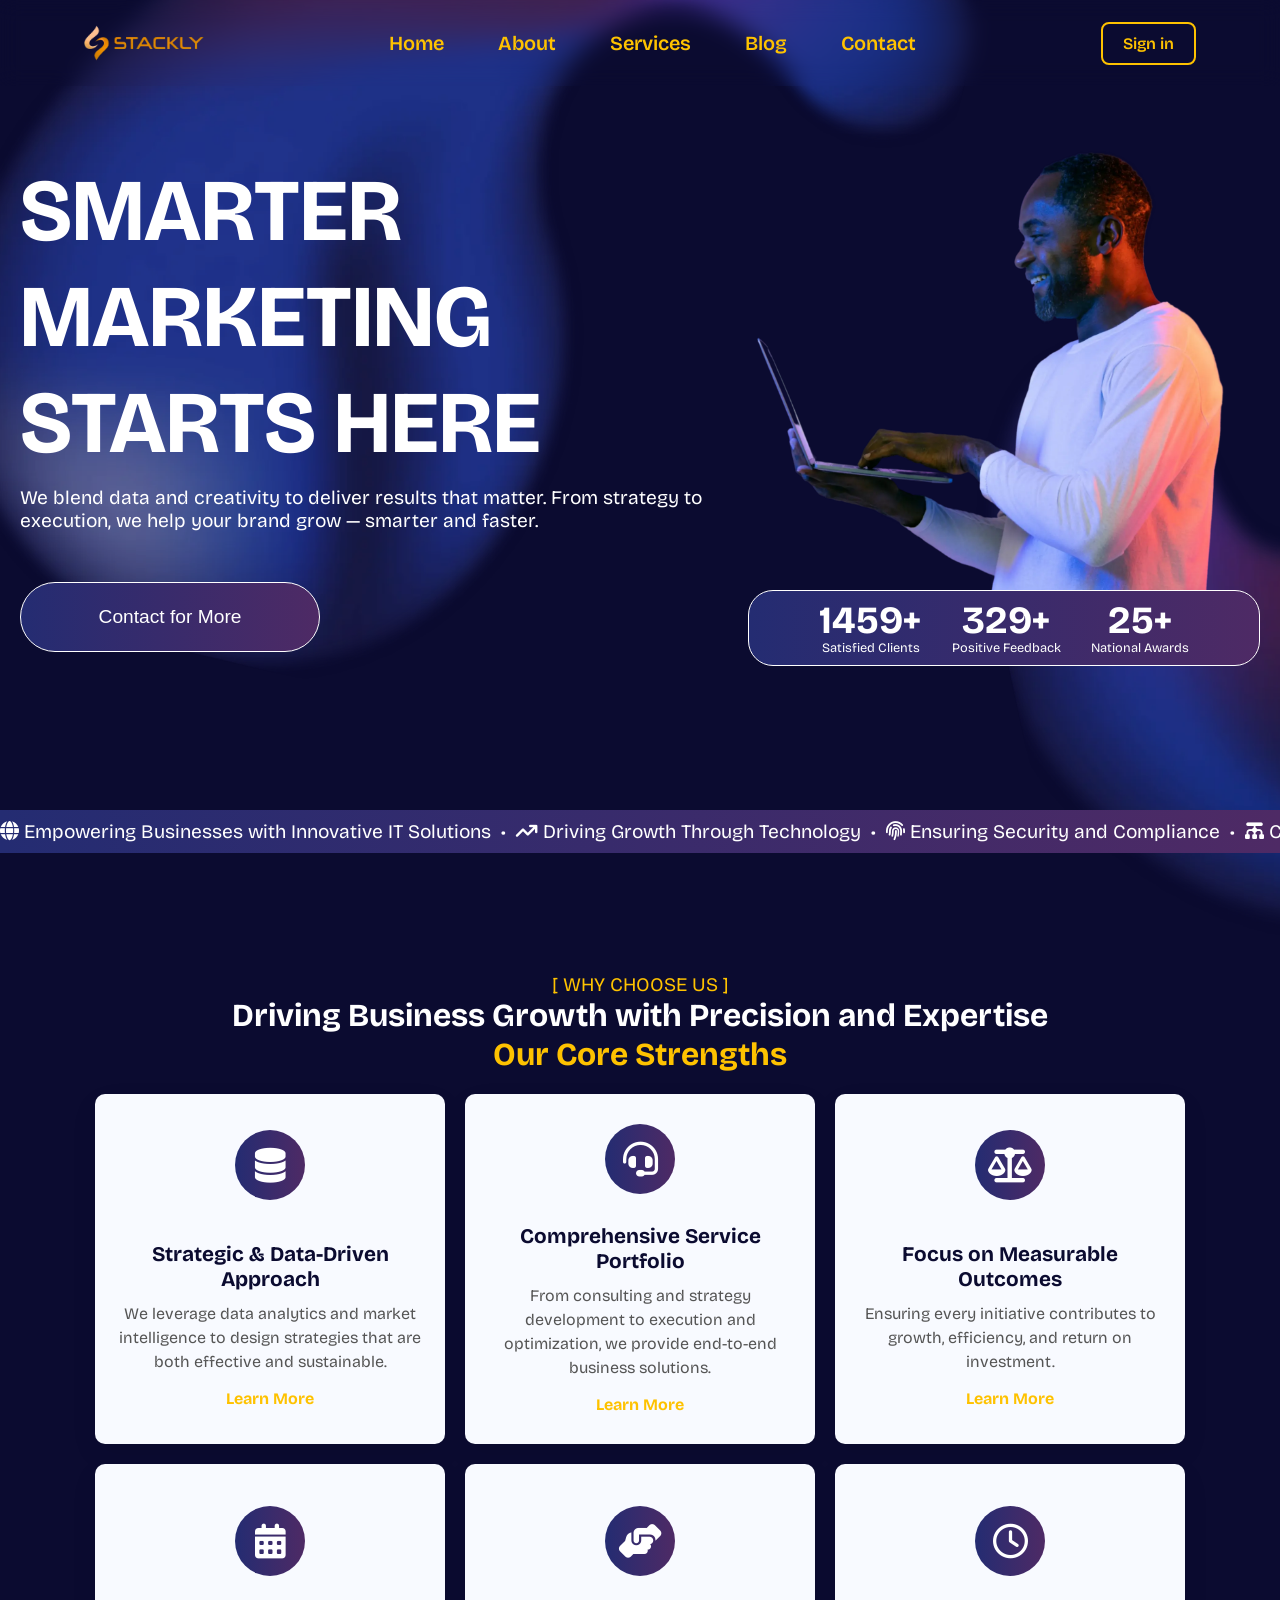
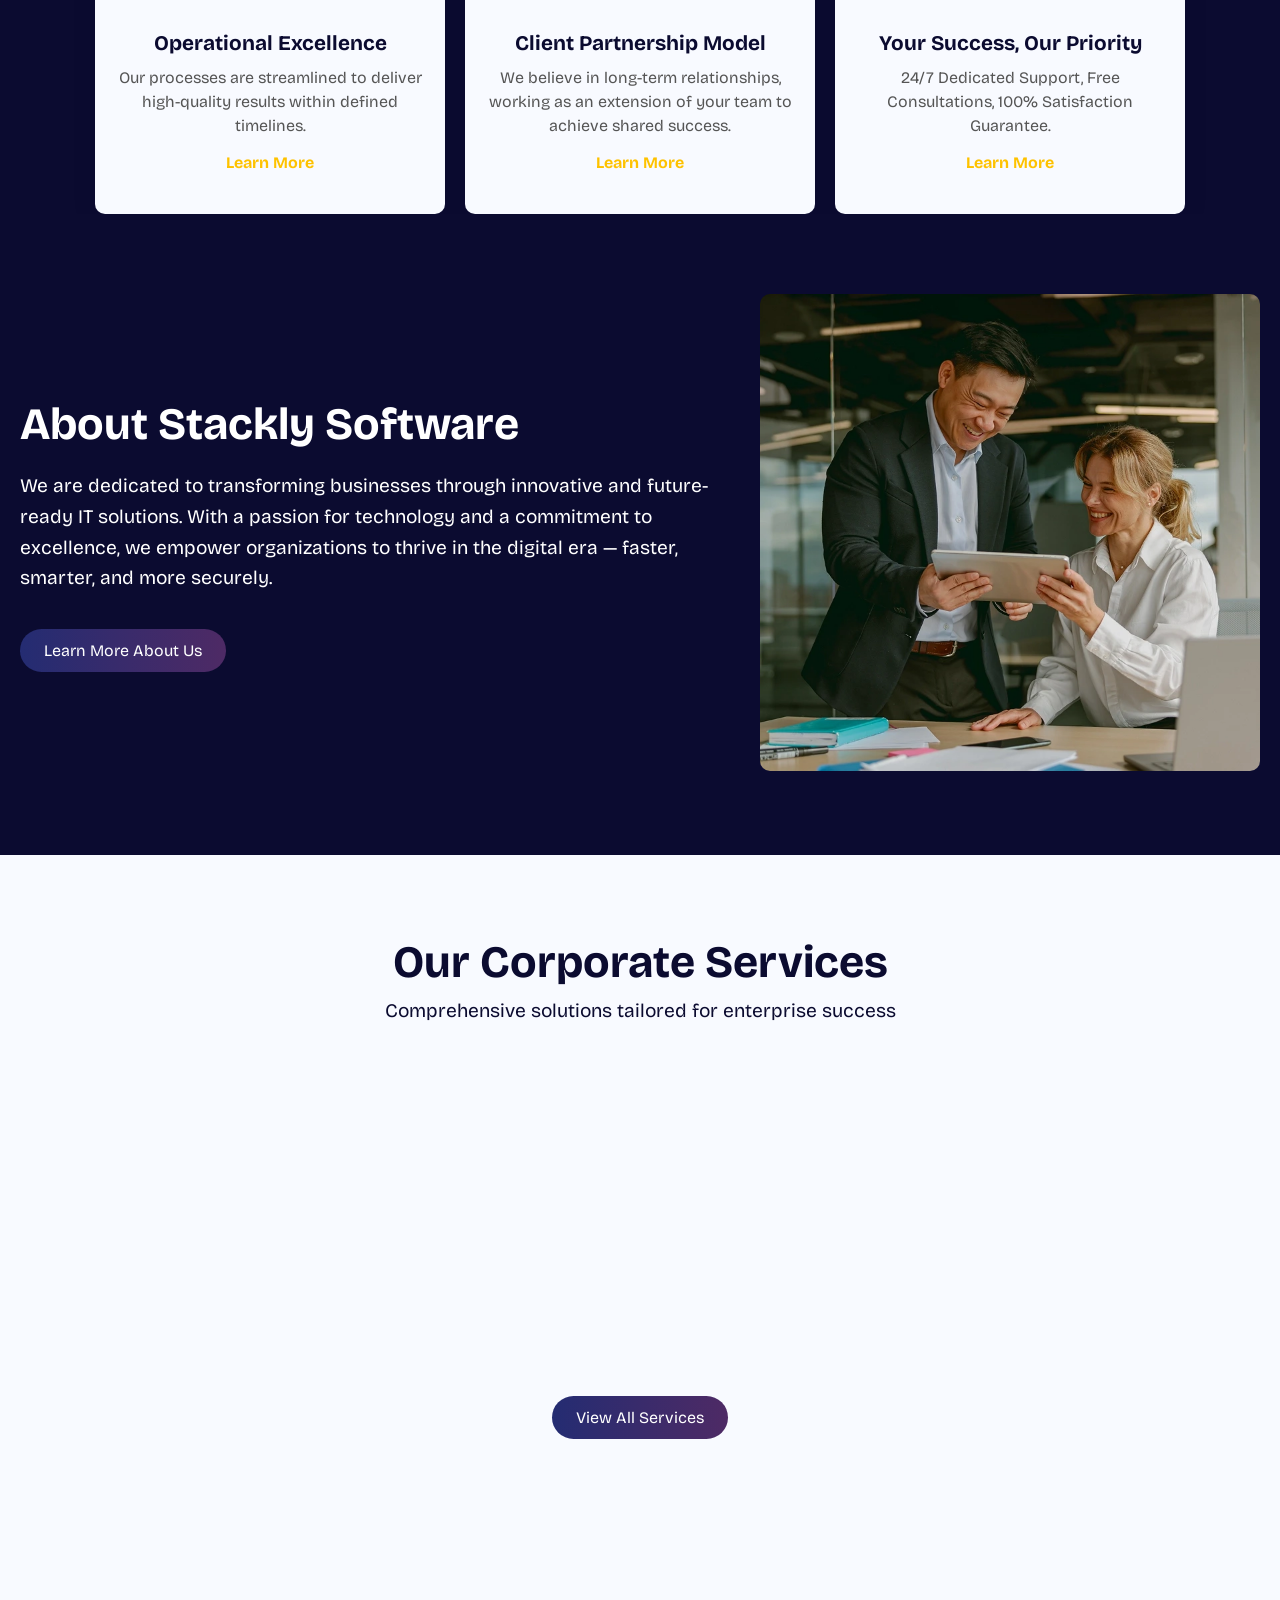
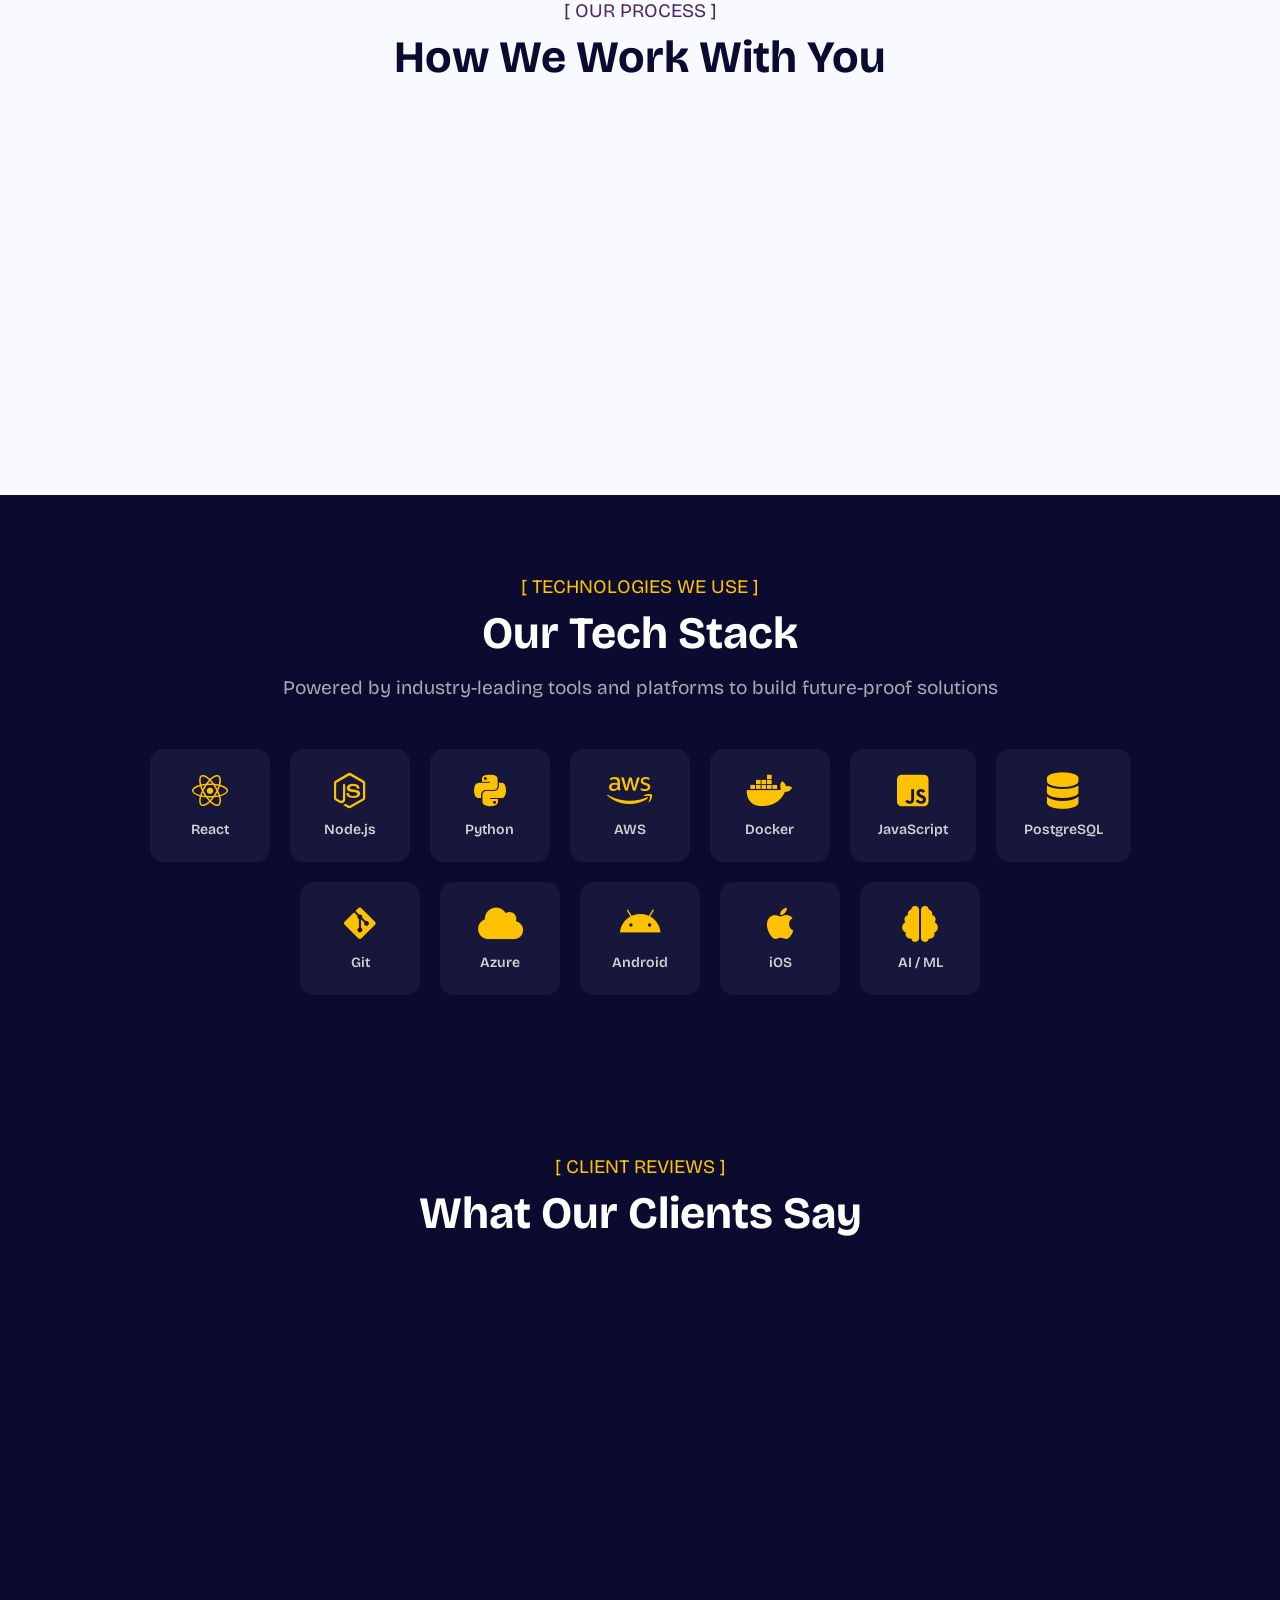
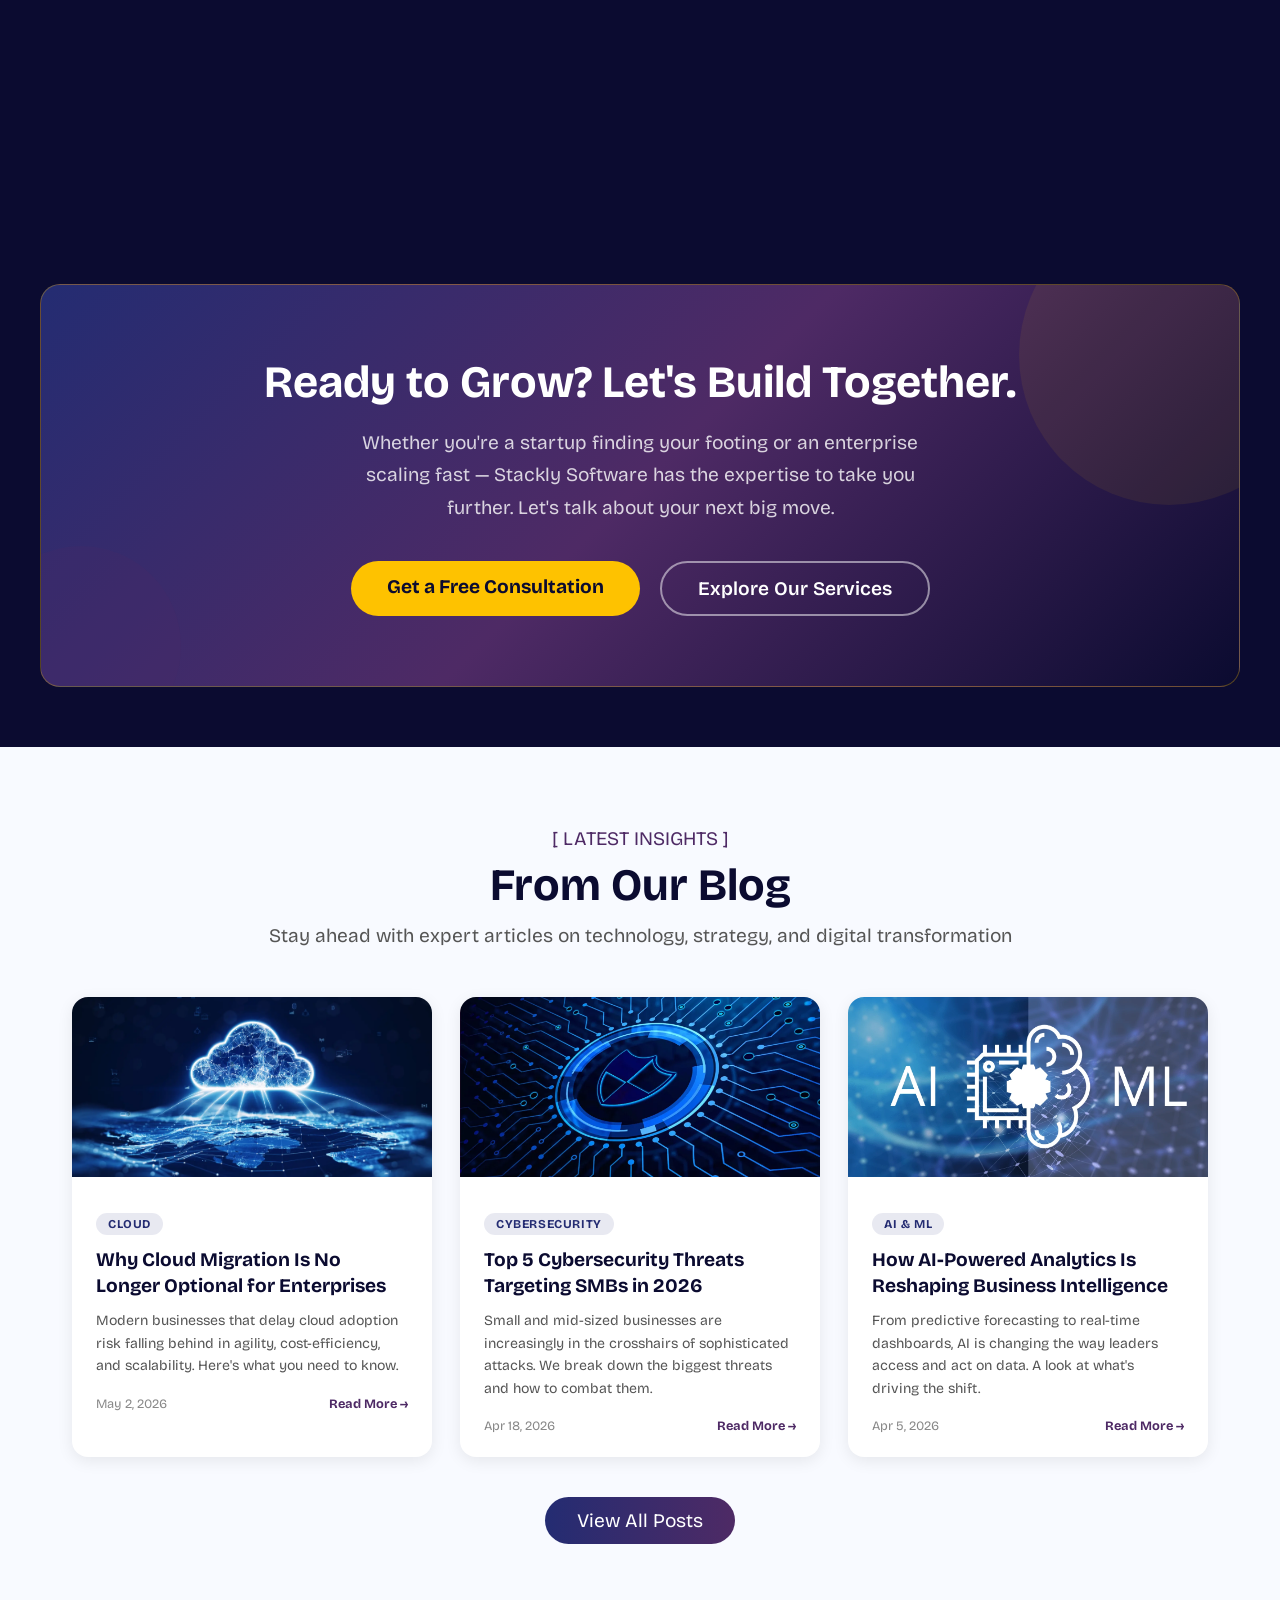
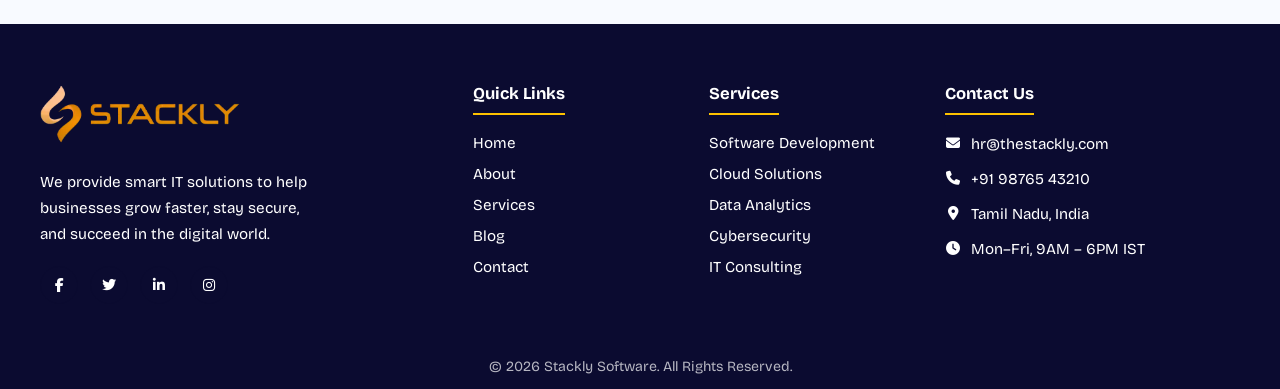
<file: index.html>
<!DOCTYPE html>
<html lang="en">
<head>
    <meta charset="UTF-8">
    <meta name="viewport" content="width=device-width, initial-scale=1.0">
    <link rel="preconnect" href="https://fonts.googleapis.com">
    <link rel="preconnect" href="https://fonts.gstatic.com" crossorigin>
    <link href="https://fonts.googleapis.com/css2?family=Bricolage+Grotesque:opsz,wght@12..96,200..800&display=swap" rel="stylesheet">
    <link rel="stylesheet" href="https://cdnjs.cloudflare.com/ajax/libs/font-awesome/6.5.1/css/all.min.css">
    <link rel="stylesheet" href="Home.css">
    <title>Stackly Software</title>

</head>
<body>
    <div id="nav-overlay"></div>

    <!-- Header -->
    <header>
        <div class="logo">
            <a href="./index.html">
                <img src="./Assets/Black White Modern Monogram CR Logo Design (1) (1).webp" alt="Logo">
            </a>
        </div>

        <div class="navigation" id="navigation">
            <button id="menu-close-btn" class="fas fa-times" aria-label="Close menu"></button>
            <nav>
                <a href="./index.html">Home</a>
                <a href="./404.html">About</a>
                <a href="./404.html">Services</a>
                <a href="./404.html">Blog</a>
                <a href="./404.html">Contact</a>
            </nav>
            <div class="mobile-sign-in">
                <a href="./404.html"><button>Sign In</button></a>
            </div>
        </div>

        <div class="right-side" style="display:flex; align-items:center; gap:12px;">
            <div class="sign-in">
                <a href="./404.html"><button>Sign in</button></a>
            </div>
            <button id="menu-open-btn">
                <svg class="w-6 h-6 text-gray-800 dark:text-white" aria-hidden="true" xmlns="http://www.w3.org/2000/svg" width="24" height="24" fill="none" viewBox="0 0 24 24">
                    <path stroke="currentColor" stroke-linecap="round" stroke-width="2" d="M5 7h14M5 12h14M5 17h14"/>
                </svg>
            </button>
        </div>
        <script src="./nav.js" defer></script>
    </header>

    <!-- Main Hero -->
    <main>
        <div class="hero-container">
            <div class="hero-left animate-slide-left">
                <div class="hero-text">
                    <h1>SMARTER MARKETING STARTS HERE</h1>
                    <p>We blend data and creativity to deliver results that matter. From strategy to execution, we help your brand grow — smarter and faster.</p>
                </div>
                <div class="hero-btn-container">
                    <a href="./404.html" class="hero-contact-btn"><button>Contact for More</button></a>
                </div>
            </div>
            <div class="hero-right animate-slide-right">
                <div class="hero-image">
                    <img src="./Assets/person image-100kb.webp" alt="Person image">
                </div>
                <div class="hero-buttom">
                    <div class="hero-achieve">
                        <h3>1459+</h3>
                        <p>Satisfied Clients</p>
                    </div>
                    <div class="hero-achieve">
                        <h3>329+</h3>
                        <p>Positive Feedback</p>
                    </div>
                    <div class="hero-achieve">
                        <h3>25+</h3>
                        <p>National Awards</p>
                    </div>
                </div>
            </div>
        </div>
    </main>

    <!-- Running text -->
    <div class="running-text-container">
        <div class="running-text">
            <p>
                <span class="fas fa-globe"></span> Empowering Businesses with Innovative IT Solutions &nbsp;•&nbsp;
                <span class="fa-solid fa-arrow-trend-up"></span> Driving Growth Through Technology &nbsp;•&nbsp;
                <i class="fa-solid fa-fingerprint"></i> Ensuring Security and Compliance &nbsp;•&nbsp;
                <i class="fa-solid fa-chart-diagram"></i> Connecting Enterprises Globally
            </p>
        </div>
    </div>

    <!-- Why Choose Us -->
    <section class="choose-us reveal animate-fade-in">
        <div class="title">
            <p>[ WHY CHOOSE US ]</p>
            <h3>Driving Business Growth with Precision and Expertise</h3>
            <h3 class="card-title">Our Core Strengths</h3>
        </div>
        <div class="cards-container">
            <div class="card reveal">
                <div class="logo"><span class="fa-solid fa-database"></span></div>
                <div class="card-text">
                    <h3>Strategic & Data-Driven Approach</h3>
                    <p>We leverage data analytics and market intelligence to design strategies that are both effective and sustainable.</p>
                    <a href="./404.html">Learn More</a>
                </div>
            </div>
            <div class="card reveal">
                <div class="logo"><span class="fa-solid fa-headset"></span></div>
                <div class="card-text">
                    <h3>Comprehensive Service Portfolio</h3>
                    <p>From consulting and strategy development to execution and optimization, we provide end-to-end business solutions.</p>
                    <a href="./404.html">Learn More</a>
                </div>
            </div>
            <div class="card reveal">
                <div class="logo"><i class="fa-solid fa-scale-balanced"></i></div>
                <div class="card-text">
                    <h3>Focus on Measurable Outcomes</h3>
                    <p>Ensuring every initiative contributes to growth, efficiency, and return on investment.</p>
                    <a href="./404.html">Learn More</a>
                </div>
            </div>
            <div class="card reveal">
                <div class="logo"><i class="fa-solid fa-calendar-days"></i></div>
                <div class="card-text">
                    <h3>Operational Excellence</h3>
                    <p>Our processes are streamlined to deliver high-quality results within defined timelines.</p>
                    <a href="./404.html">Learn More</a>
                </div>
            </div>
            <div class="card reveal">
                <div class="logo"><i class="fa-solid fa-handshake-angle"></i></div>
                <div class="card-text">
                    <h3>Client Partnership Model</h3>
                    <p>We believe in long-term relationships, working as an extension of your team to achieve shared success.</p>
                    <a href="./404.html">Learn More</a>
                </div>
            </div>
            <div class="card reveal">
                <div class="logo"><i class="fa-regular fa-clock"></i></div>
                <div class="card-text">
                    <h3> Your Success, Our Priority</h3>
                    <p> 24/7 Dedicated Support, Free Consultations, 100% Satisfaction Guarantee.</p>
                    <a href="./404.html">Learn More</a>
                </div>
            </div>
        </div>
    </section>

    <!-- About Us -->
    <section class="about-us reveal animate-fade-in">
        <div class="about-container">
            <div class="about-text animate-slide-left">
                <h2>About Stackly Software</h2>
                <p>We are dedicated to transforming businesses through innovative and future-ready IT solutions. With a passion for technology and a commitment to excellence, we empower organizations to thrive in the digital era — faster, smarter, and more securely.</p>
                <a href="./404.html" class="about-btn">Learn More About Us</a>
            </div>
            <div class="about-image animate-slide-right">
                <img src="./Assets/h8-about-100kb.webp" alt="About Us Image">
            </div>
        </div>
    </section>

    <!-- Services Preview -->
    <section class="services-preview reveal animate-fade-in">
        <div class="services-container">
            <h2>Our Corporate Services</h2>
            <p>Comprehensive solutions tailored for enterprise success</p>
            <div class="services-grid">
                <div class="service-item">
                    <i class="fas fa-code"></i>
                    <h3>Custom Software Development</h3>
                    <p>Build scalable, secure applications that meet your business needs.</p>
                </div>
                <div class="service-item">
                    <i class="fas fa-cloud"></i>
                    <h3>Cloud Solutions</h3>
                    <p>Migrate and optimize your infrastructure for the cloud era.</p>
                </div>
                <div class="service-item">
                    <i class="fas fa-chart-line"></i>
                    <h3>Data Analytics</h3>
                    <p>Transform data into actionable insights for better decision-making.</p>
                </div>
                <div class="service-item">
                    <i class="fas fa-shield-alt"></i>
                    <h3>Cybersecurity</h3>
                    <p>Protect your business with advanced security measures.</p>
                </div>
            </div>
            <a href="./404.html" class="services-btn">View All Services</a>
        </div>
    </section>


    <section class="how-it-works animate-fade-in reveal">
        <p class="section-label">[ OUR PROCESS ]</p>
        <h2>How We Work With You</h2>
        <div class="process-steps">
            <div class="process-step">
                <div class="step-number">01</div>
                <h3>Discovery & Consultation</h3>
                <p>We begin by understanding your goals, challenges, and business landscape through in-depth consultation sessions.</p>
            </div>
            <div class="process-step">
                <div class="step-number">02</div>
                <h3>Strategy & Planning</h3>
                <p>Our experts craft a tailored roadmap — defining milestones, resources, and technologies aligned to your objectives.</p>
            </div>
            <div class="process-step">
                <div class="step-number">03</div>
                <h3>Development & Execution</h3>
                <p>Our engineering team builds your solution with agile sprints, continuous testing, and transparent progress updates.</p>
            </div>
            <div class="process-step">
                <div class="step-number">04</div>
                <h3>Launch & Ongoing Support</h3>
                <p>We deploy, monitor, and continuously optimize your solution — staying with you long after launch day.</p>
            </div>
        </div>
    </section>


    <section class="tech-stack animate-fade-in reveal">
        <p class="section-label">[ TECHNOLOGIES WE USE ]</p>
        <h2>Our Tech Stack</h2>
        <p>Powered by industry-leading tools and platforms to build future-proof solutions</p>
        <div class="tech-grid">
            <div class="tech-item">
                <i class="fab fa-react"></i>
                <span>React</span>
            </div>
            <div class="tech-item">
                <i class="fab fa-node-js"></i>
                <span>Node.js</span>
            </div>
            <div class="tech-item">
                <i class="fab fa-python"></i>
                <span>Python</span>
            </div>
            <div class="tech-item">
                <i class="fab fa-aws"></i>
                <span>AWS</span>
            </div>
            <div class="tech-item">
                <i class="fab fa-docker"></i>
                <span>Docker</span>
            </div>
            <div class="tech-item">
                <i class="fab fa-js-square"></i>
                <span>JavaScript</span>
            </div>
            <div class="tech-item">
                <i class="fas fa-database"></i>
                <span>PostgreSQL</span>
            </div>
            <div class="tech-item">
                <i class="fab fa-git-alt"></i>
                <span>Git</span>
            </div>
            <div class="tech-item">
                <i class="fas fa-cloud"></i>
                <span>Azure</span>
            </div>
            <div class="tech-item">
                <i class="fab fa-android"></i>
                <span>Android</span>
            </div>
            <div class="tech-item">
                <i class="fab fa-apple"></i>
                <span>iOS</span>
            </div>
            <div class="tech-item">
                <i class="fas fa-brain"></i>
                <span>AI / ML</span>
            </div>
        </div>
    </section>


    <section class="testimonials animate-fade-in reveal">
        <p class="section-label">[ CLIENT REVIEWS ]</p>
        <h2>What Our Clients Say</h2>
        <div class="testimonials-grid">
            <div class="testimonial-card reveal">
                <div class="quote-icon">"</div>
                <div class="stars">★★★★★</div>
                <p>Stackly Software completely transformed our digital infrastructure. Their team delivered ahead of schedule and the results exceeded our expectations by a wide margin.</p>
                <div class="testimonial-author">
                    <div class="author-avatar">R</div>
                    <div class="author-info">
                        <h4>Rajesh Krishnamurthy</h4>
                        <span>CTO, FinBridge Technologies</span>
                    </div>
                </div>
            </div>
            <div class="testimonial-card reveal">
                <div class="quote-icon">"</div>
                <div class="stars">★★★★★</div>
                <p>From cloud migration to cybersecurity hardening, they handled every aspect with professionalism. Our downtime dropped by 80% within the first quarter post-launch.</p>
                <div class="testimonial-author">
                    <div class="author-avatar">P</div>
                    <div class="author-info">
                        <h4>Priya Nair</h4>
                        <span>COO, MediTrack Solutions</span>
                    </div>
                </div>
            </div>
            <div class="testimonial-card reveal">
                <div class="quote-icon">"</div>
                <div class="stars">★★★★★</div>
                <p>The data analytics dashboard they built gives us real-time visibility we never had before. We now make decisions backed by data, not guesswork. Absolute game-changer.</p>
                <div class="testimonial-author">
                    <div class="author-avatar">A</div>
                    <div class="author-info">
                        <h4>Arjun Venkatesh</h4>
                        <span>Director, RetailMax India</span>
                    </div>
                </div>
            </div>
        </div>
    </section>


    <div class="cta-banner animate-fade-in reveal">
        <h2>Ready to Grow? Let's Build Together.</h2>
        <p>Whether you're a startup finding your footing or an enterprise scaling fast — Stackly Software has the expertise to take you further. Let's talk about your next big move.</p>
        <div class="cta-banner-btns">
            <a href="./404.html" class="cta-btn-primary">Get a Free Consultation</a>
            <a href="./404.html" class="cta-btn-secondary">Explore Our Services</a>
        </div>
    </div>

  
    <section class="blog-preview animate-fade-in reveal">
        <p class="section-label">[ LATEST INSIGHTS ]</p>
        <h2>From Our Blog</h2>
        <p>Stay ahead with expert articles on technology, strategy, and digital transformation</p>
        <div class="blog-grid">
            <div class="blog-card reveal">
                <div class="blog-card-thumb cloud">
                    <img src="./Assets/pL5rBKGq88cnoqgdJgCXGS-100kb.webp" alt="">
                </div>
                <div class="blog-card-body">
                    <span class="blog-tag">Cloud</span>
                    <h3>Why Cloud Migration Is No Longer Optional for Enterprises</h3>
                    <p>Modern businesses that delay cloud adoption risk falling behind in agility, cost-efficiency, and scalability. Here's what you need to know.</p>
                    <div class="blog-meta">
                        <span>May 2, 2026</span>
                        <a href="./404.html">Read More →</a>
                    </div>
                </div>
            </div>
            <div class="blog-card reveal">
                <div class="blog-card-thumb ">
                    <img src="./Assets/cybersecurity-100kb.webp" alt="">
                </div>
                <div class="blog-card-body">
                    <span class="blog-tag">Cybersecurity</span>
                    <h3>Top 5 Cybersecurity Threats Targeting SMBs in 2026</h3>
                    <p>Small and mid-sized businesses are increasingly in the crosshairs of sophisticated attacks. We break down the biggest threats and how to combat them.</p>
                    <div class="blog-meta">
                        <span>Apr 18, 2026</span>
                        <a href="./404.html">Read More →</a>
                    </div>
                </div>
            </div>
            <div class="blog-card reveal">
                <div class="blog-card-thumb">
                    <img src="./Assets/Artificial-Intelligence-versus-Machine-Learning-100kb.webp" alt="">
                </div>
                <div class="blog-card-body">
                    <span class="blog-tag">AI & ML</span>
                    <h3>How AI-Powered Analytics Is Reshaping Business Intelligence</h3>
                    <p>From predictive forecasting to real-time dashboards, AI is changing the way leaders access and act on data. A look at what's driving the shift.</p>
                    <div class="blog-meta">
                        <span>Apr 5, 2026</span>
                        <a href="./404.html">Read More →</a>
                    </div>
                </div>
            </div>
        </div>
        <a href="./404.html" class="blog-preview-btn">View All Posts</a>
    </section>

    <!-- Footer -->
    <!-- Footer -->
<footer class="footer">
    <div class="footer-container">

        <!-- Brand column -->
        <div class="footer-brand">
            <a href="./index.html">
                <img src="./Assets/Black White Modern Monogram CR Logo Design (1) (1).webp" alt="Stackly Software Logo">
            </a>
            <p>We provide smart IT solutions to help businesses grow faster, stay secure, and succeed in the digital world.</p>
            <div class="socials">
                <a href="./404.html" target="_blank" aria-label="Facebook"><i class="fab fa-facebook-f"></i></a>
                <a href="./404.html" target="_blank" aria-label="Twitter"><i class="fab fa-twitter"></i></a>
                <a href="./404.html" target="_blank" aria-label="LinkedIn"><i class="fab fa-linkedin-in"></i></a>
                <a href="./404.html" target="_blank" aria-label="Instagram"><i class="fab fa-instagram"></i></a>
            </div>
        </div>

        <!-- Quick Links -->
        <div class="footer-col">
            <h4>Quick Links</h4>
            <ul>
                <li><a href="./index.html">Home</a></li>
                <li><a href="./404.html">About</a></li>
                <li><a href="./404.html">Services</a></li>
                <li><a href="./404.html">Blog</a></li>
                <li><a href="./404.html">Contact</a></li>
            </ul>
        </div>

        <!-- Services -->
        <div class="footer-col">
            <h4>Services</h4>
            <ul>
                <li><a href="./404.html">Software Development</a></li>
                <li><a href="./404.html">Cloud Solutions</a></li>
                <li><a href="./404.html">Data Analytics</a></li>
                <li><a href="./404.html">Cybersecurity</a></li>
                <li><a href="./404.html">IT Consulting</a></li>
            </ul>
        </div>

        <!-- Contact -->
        <div class="footer-col">
            <h4>Contact Us</h4>
            <ul class="footer-contact-list">
                <li>
                    <i class="fas fa-envelope"></i>
                    <a href="./404.html">hr@thestackly.com</a>
                </li>
                <li>
                    <i class="fas fa-phone"></i>
                    <a href="./404.html">+91 98765 43210</a>
                </li>
                <li>
                    <i class="fas fa-map-marker-alt"></i>
                    <span>Tamil Nadu, India</span>
                </li>
                <li>
                    <i class="fas fa-clock"></i>
                    <span>Mon–Fri, 9AM – 6PM IST</span>
                </li>
            </ul>
        </div>

    </div>
</footer>
<div class="footer-bottom">
    <p>&copy; 2026 Stackly Software. All Rights Reserved.</p>
</div>
<script src="./Animations.js"></script>
</body>
</html>
</file>
<file: Home.css>
* {
    margin: 0;
    padding: 0;
    box-sizing: border-box; 
  }
html, body {
    overflow-x: hidden;  
}
html{
    scroll-behavior: smooth;
}

    :root {
        --background-color: #0b0b30;
        --secondary-background-color:#f8faff;
        --button-colors: linear-gradient(90deg, #242c72, #4e2a65);
        --primary-opposite-color: #fec200;
        --primary-font: white;

        --font-size-h1: clamp(2rem, 5vw, 5.5rem);
        --font-size-h2: clamp(1.5rem, 3.5vw, 4.5rem);
        --font-size-h3: clamp(1.2rem, 2.5vw, 2rem);
        --font-size-p:  clamp(0.9rem, 1.5vw, 1.5rem);

        --hover-shadow-white: 0px 0px 16px 5px rgba(255, 255, 255, 0.8);
        --hover-shadow-secondary: 0px 0px 16px 5px rgb(36, 44, 114, 0.8);
    }

    /* Animations */
    @keyframes fadeInUp {
        from {
            opacity: 0;
            transform: translateY(30px);
        }
        to {
            opacity: 1;
            transform: translateY(0);
        }
    }

    @keyframes slideInLeft {
        from {
            opacity: 0;
            transform: translateX(-50px);
        }
        to {
            opacity: 1;
            transform: translateX(0);
        }
    }

    @keyframes slideInRight {
        from {
            opacity: 0;
            transform: translateX(50px);
        }
        to {
            opacity: 1;
            transform: translateX(0);
        }
    }

    .animate-fade-in {
        animation: fadeInUp 1s ease-out both;
        animation-fill-mode: both;
    }

    .animate-slide-left {
        animation: slideInLeft 1s ease-out both;
        animation-fill-mode: both;
    }

    .animate-slide-right {
        animation: slideInRight 1s ease-out both;
        animation-fill-mode: both;
    }

    .running-text-container {
        background: var(--button-colors);
        color: white;
        padding: 10px 0;
        overflow: hidden;
        position: relative;
        width: 100%;
        overflow: hidden;

    }

    .running-text p {
        font-size: var(--font-size-p);
        white-space: nowrap;
        animation: scroll 20s linear infinite;
    }

    @keyframes scroll {
        0% {
            transform: translateX(100%);
        }
        100% {
            transform: translateX(-100%);
        }
    }

   /* ============================================================
   Add these styles to the bottom of your Home.css
   ============================================================ */


/* ── SCROLL REVEAL ── */
.reveal {
    opacity: 0;
    transform: translateY(36px);
    transition: opacity 0.7s ease, transform 0.7s ease;
}
.reveal.visible {
    opacity: 1;
    transform: translateY(0);
}


/* ── PAGE LOADER ── */
#page-loader {
    position: fixed;
    inset: 0;
    background: var(--background-color);
    display: flex;
    flex-direction: column;
    align-items: center;
    justify-content: center;
    gap: 20px;
    z-index: 99999;
    transition: opacity 0.5s ease, visibility 0.5s ease;
}
#page-loader.hidden {
    opacity: 0;
    visibility: hidden;
    pointer-events: none;
}
.loader-logo {
    font-size: 3.5rem;
    font-weight: 800;
    color: var(--primary-opposite-color);
    letter-spacing: -2px;
    animation: fadeInUp 0.5s ease both;
}
.loader-bar {
    width: 200px;
    height: 3px;
    background: rgba(255, 255, 255, 0.1);
    border-radius: 10px;
    overflow: hidden;
}
.loader-fill {
    height: 100%;
    width: 0%;
    background: var(--primary-opposite-color);
    border-radius: 10px;
    animation: loadBar 1.5s ease forwards;
}
@keyframes loadBar {
    to { width: 100%; }
}


/* ── HEADER SHRINK ON SCROLL ── */
header.scrolled {
    background: rgba(11, 11, 48, 0.95);
    padding: 6px 10px;
    box-shadow: 0 2px 20px rgba(0, 0, 0, 0.4);
    transition: padding 0.3s ease, background 0.3s ease, box-shadow 0.3s ease;
}


/* ── PULSE BUTTON ── */
@keyframes pulse {
    0%   { box-shadow: 0 0 0 0   rgba(254, 194, 0, 0.45); }
    70%  { box-shadow: 0 0 0 14px rgba(254, 194, 0, 0);    }
    100% { box-shadow: 0 0 0 0   rgba(254, 194, 0, 0);    }
}
.hero-btn-container button:hover,
.about-btn:hover,
.services-btn:hover,
.cta-btn-primary:hover {
    animation: pulse 1.1s infinite;
}


/* ── ICON BOUNCE ON SERVICE CARD HOVER ── */
@keyframes iconBounce {
    0%, 100% { transform: translateY(0); }
    45%       { transform: translateY(-8px); }
}
.service-item:hover i {
    animation: iconBounce 0.55s ease;
}


/* ── ACTIVE NAV LINK ── */
.navigation nav a.active-nav {
    background: var(--primary-opposite-color);
    color: var(--background-color) !important;
    border-radius: 8px;
}
    body {
        font-family: "Bricolage Grotesque", sans-serif;
        background: var(--background-color);
        color: white;
        background-image: url('./Assets/left\ image-100kb.webp'), url('./Assets/right\ image-100kb.webp');
        background-repeat: no-repeat, no-repeat;
        background-size: 1100px 1100px, 1100px 1100px;
        background-position: -100px -300px, 900px -100px;
    }

    header {
        display: flex;
        align-items: center;
        justify-content: space-around;
        position: fixed;
        width: 100%;
        backdrop-filter: blur(10px);
        padding: 10px;
        z-index: 50;
    }

    .logo a {
        display: flex;
        align-items: center;
        text-decoration: none;
    }

    .logo img {
        height: 50px;
        width: 120px;
        object-fit: cover;
    }

    .navigation nav {
        display: flex;
        justify-content: space-evenly;
        align-items: center;
        gap: 16px;
        flex: 1;
    }

    .navigation nav a {
        text-decoration: none;
        color: var(--primary-opposite-color);
        font-size: 20px;
        padding: 10px 18px;
        border-radius: 14px;
        border: 1px solid transparent;
        transition: background 0.3s, color 0.3s, transform 0.25s, box-shadow 0.3s, border-color 0.3s;
        font-weight: 600;
    }

    .navigation nav a:hover,
    .navigation nav a.active-nav {
        background:var(--background-color);
        color: white;
        border-color: rgba(254, 194, 0, 0.35);
        box-shadow: 0 20px 40px rgba(0, 0, 0, 0.16);
        transform: translateY(-2px);
    }

    .navigation {
        border-radius: 24px;
        padding: 10px 18px;
    }

    #menu-close-btn {
        display: none;
    }

    .sign-in button {
        padding: 10px 20px;
        border: 2px solid var(--primary-opposite-color);
        border-radius: 8px;
        background: transparent;
        font-family: inherit;
        font-size: 16px;
        cursor: pointer;
        color:var(--primary-opposite-color);
        transition: background 0.5s, color 0.3s;
        font-weight: 600;
    }

    .sign-in button:hover {
        background: var(--primary-opposite-color);
        color: var(--background-color);
    }

    #menu-open-btn {
        padding: 8px;
        cursor: pointer;
        font-size: 20px;
        color: white;
        line-height: 1;
        background: none;
        display: none;
        border: none;
    }


    #nav-overlay {
        position: fixed;
        top: 0;
        left: 0;
        width: 100%;
        height: 100%;
        display: none;
        z-index: 9999;
        opacity: 0;
        transition: opacity 0.3s ease;
    }

 

    .mobile-sign-in {
        display: none;
    }

    main {
        display: grid;
        justify-content: center;
        align-items: center;
        min-height: 90vh;
    }

    .hero-container {
        display: flex;
        justify-content: center;
        align-items: center;
        gap: 20px;
        padding: 0 20px;
    }

    .hero-left {
        display: flex;
        flex-direction: column;
        justify-content: center;
        align-items: flex-start;
        max-width: 800px;
    }

    .hero-text h1 {
        font-size:clamp(2rem,30vw,5.5rem); 
        margin-bottom: 10px;
    }

    .hero-text p {
        font-size: var(--font-size-p);
        margin-top: 10px;
    }

    .hero-btn-container button {
        width:clamp(150px,40vw,300px); 
        height: 70px;
        text-align: center;
        background: var(--button-colors);
        color: white;
        border-radius: 50px;
        border: 1px solid white;
        margin-top: 50px;
        font-size: var(--font-size-p);
        cursor: pointer;
        transition: 0.6s ease-in-out;
    }

    .hero-btn-container button:hover {
        box-shadow: 0px 0px 16px 5px rgba(255, 255, 255, 0.4);
        transform: translateY(-5px);
    }

    .hero-right {
        max-width: 800px;
    }

    .hero-image img {
        width: clamp(200px, 40vw, 550px);
        height: auto;
        display: block;
    }

    .hero-buttom {
    background:var(--button-colors);
        display: flex;
        justify-content: space-evenly;
        align-items: center;
        padding: 10px 40px;
        border: 1px solid white;
        border-radius: 25px;
        position: relative;
        top: -30px;
        transition:0.7s ease-in-out;
    }

    .hero-buttom:hover {
        box-shadow: var(--hover-shadow-secondary);
    }
    .hero-buttom .hero-achieve {
        display: flex;
        flex-direction: column;
        align-items: center;
        justify-content: center;
        line-height: 1;       
        gap: 2px;
    }

    .hero-buttom .hero-achieve h3 {
        font-size: clamp(1rem, 3vw, 2.5rem); 
        margin: 0;           
        white-space: nowrap;
    }

    .hero-buttom .hero-achieve p {
        font-size: clamp(0.65rem, 1vw, 0.9rem);
        margin: 0;           
        white-space: nowrap;
    }





    /* Tablet landscape */
    @media (max-width: 1024px) {
        .hero-container {
            flex-direction: column;
            text-align: center;
            margin-top: 110px;
            gap: 10px;
            width: 100%;
        }

        .hero-left {
            align-items: center;
        }

        .hero-image img {
            width: clamp(200px, 60vw, 450px);
        }
    }

    /* Tablet portrait */
    @media (max-width: 768px) {
        .sign-in {
            display: none;
        }

        .mobile-sign-in {
            display: none;
            text-align: center;
            padding: 16px 24px;
            border-top: 1px solid rgba(254, 194, 0, 0.1);
        }

        .navigation.open .mobile-sign-in {
            display: block;
        }

        .mobile-sign-in a {
            display: inline-block;
            text-decoration: none;
        }

        .mobile-sign-in button {
            padding: 12px 16px;
            border: 2px solid var(--primary-opposite-color);
            border-radius: 8px;
            background: transparent;
            font-family: inherit;
            font-size: 16px;
            cursor: pointer;
            color: var(--primary-opposite-color);
            transition: background 0.3s, color 0.3s;
            font-weight: 600;
        }

        .mobile-sign-in button:hover {
            background: var(--primary-opposite-color);
            color: var(--background-color);
        }

        .hero-btn-container button {
            height: 55px;
        }

        .hero-buttom {
            flex-wrap: wrap;
            height: auto;
            padding: 16px;
        }

        /* Nav drawer */
        #menu-open-btn {
            display: block;
        }

        .navigation {
            position: fixed;
            top: 0;
            right: -100%;
            width: 100%;
            height: 100vh;
            background: linear-gradient(135deg, var(--background-color) 0%, #1a1a45 100%);
            flex-direction: column;
            align-items: stretch;
            padding: 0;
            gap: 10px;
            z-index: 10000;
            color: white;
            transition: right 0.3s cubic-bezier(0.4, 0, 0.2, 1);
            overflow-y: auto;
        }

        .navigation.open {
            right: 0;
        }

        #menu-close-btn {
            display: flex;
            align-self: flex-end;
            background: transparent;
            border: none;
            font-size: 24px;
            color: var(--primary-opposite-color);
            cursor: pointer;
            padding: 16px 20px;
            margin: 0;
            transition: color 0.3s;
        }

        #menu-close-btn:hover {
            color: white;
        }

        .navigation nav {
            flex-direction: column;
            gap: 0;
            width: 100%;
            flex: 1;
            padding: 0;
        }

        .navigation nav a {
            font-size: 18px;
            padding: 16px 24px;
            display: block;
            color: rgba(255, 255, 255, 0.85);
            border-bottom: 1px solid rgba(254, 194, 0, 0.1);
            transition: background 0.3s, color 0.3s, padding-left 0.3s;
            font-weight: 500;
        }

        .navigation nav a:hover {
            background: rgba(254, 194, 0, 0.12);
            color: var(--primary-opposite-color);
            padding-left: 32px;
        }
       
    }

    /* Large phones */
    @media (max-width: 600px) {
        body {
            background-image: none; 
        }
        .hero-container{
            width: 100%;
            justify-content: center;
        }
        .hero-image{
            width: 100%;
            justify-content: center;
        }

        .hero-image img {
            width: clamp(250px, 75vw, 400px);
        }

        .hero-buttom {
        display: flex;
        flex-direction: row;
        justify-content: space-around;
        flex-wrap: wrap;

        }
    }

    /* Small phones */
    @media (max-width: 480px) {
        .hero-btn-container button {
            height: 48px;
            border-radius: 28px;
        }

        .hero-left {
            padding: 0 10px;
        }
        .hero-container{
            display: flex;
            align-items: center;
            flex-direction: column;
            text-align: center;
            width:100%;
            margin-top: 70px;
            gap: 16px;
        }
        .hero-left {
            display: flex;
            flex-direction: column ;
            justify-content: center;
            align-items: center;
            text-align: center;
        }
        .hero-left .hero-text h1 {
            font-size: clamp(1.6rem, 16vw, 2.4rem);
            line-height: 1.15;
        }
        .hero-image img {
            width: clamp(190px, 78vw, 340px);
        }
        .hero-right{
            display: flex;
            justify-content: center;
            flex-direction: column ;
            align-items: center;
        }
        .hero-buttom {
            flex-direction: row;
            height: auto;
            padding: 14px;
            width: 100%;
            max-width: 340px;
        }
    }

    /* Choose-us */

    .choose-us{
        display: grid;
        justify-content: center;
        align-items: center;
        text-align: center;
        margin-top: 100px;
    }
    /* choose us title */
    .choose-us .title{
        margin: 20px 0 20px 0;
    }
    .title p{
        font-size: var(--font-size-p);
        color: var(--primary-opposite-color);
    }
    .title h3{
        font-size:var(--font-size-h3) ;
    }
    .card-title{
        color: var(--primary-opposite-color);
        font-size: var(--font-size-p);
    }

    /* Card container */
   .cards-container {
    display: flex;
    justify-content: center;   
    align-items: center;
    flex-wrap: wrap;
    width: 100%;             
    max-width: 1300px;        
    gap: 20px;
    padding: 0 10px;          
}
    .card {
        background: var(--secondary-background-color);
        color: var(--background-color);
        padding: 20px;
        display: flex;
        flex-direction: column;
        align-items: center;
        justify-content: space-around;
        min-height: 350px;
        max-width: 350px;
        border-radius: 10px;
        box-shadow:0 10px 30px rgba(0,0,0,0.05);
        transition: transform 0.3s, box-shadow 0.3s;
    }

    .card:hover {
        transform: translateY(-5px);
        box-shadow: var(--hover-shadow-secondary);
        background: rgba(254, 252, 255, 0.95);
    }

    .card .logo {
        width: 70px;
        height: 70px;
        background: var(--button-colors);
        border-radius: 50%;
        margin-bottom: 10px;
        display: flex;
        color: white;
        justify-content: center;
        align-items: center ;
        font-size: 35px;
    }

    .card-text h3 {
        font-size: clamp(1rem, 2vw, 1.3rem);
        margin-bottom: 10px;
        text-align: center;
        font-weight: 700;
    }

    .card-text p {
        font-size: clamp(0.85rem, 1.3vw, 1rem);
        line-height: 1.5;
        text-align: center;
        margin-bottom: 15px;
        color: #555;
    }

    .card-text a {
        text-decoration: none;
        color: var(--primary-opposite-color);
        font-weight: bold;
        transition: color 0.3s;
    }

    .card-text a:hover {
        color: var(--background-color);
    }

    @media screen and (max-width:500px) {
        .cards-container{
            width: 100%;
            justify-content: center;
            flex-direction: column;
            gap: 16px;
        }
        .choose-us{
            margin-top:20px ;
        }
        .card {
            width: 100%;
            max-width: 100%;
            min-height: auto;
            padding: 18px;
        }
        .card .logo {
            width: 60px;
            height: 60px;
            font-size: 30px;
        }
        .card-text h3 {
            font-size: 1.1rem;
        }
        .card-text p {
            font-size: 0.95rem;
        }
        .cta-banner {
            margin: 28px 14px;
            padding: 32px 20px;
            border-radius: 18px;
        }
        .cta-banner h2 {
            font-size: 1.8rem;
            margin-bottom: 16px;
        }
        .cta-banner p {
            font-size: 0.95rem;
            margin-bottom: 24px;
        }
        .cta-banner-btns {
            flex-direction: column;
            align-items: stretch;
        }
        .cta-banner-btns .cta-btn-primary,
        .cta-banner-btns .cta-btn-secondary {
            width: 100%;
            max-width: 100%;
            padding: 14px 22px;
        }
        .testimonials-grid,
        .blog-grid {
            flex-direction: column;
            align-items: center;
            width: 100%;
            gap: 18px;
        }
        .testimonial-card,
        .blog-card {
            width: 100%;
            max-width: 100%;
        }
        .blog-card {
            max-width: 320px;
            margin: 0 auto;
        }
        .blog-card-thumb {
            height: 150px;
            font-size: 44px;
        }
        .blog-card-body {
            padding: 18px;
        }
        .blog-card-body h3 {
            font-size: 1.05rem;
        }
        .blog-card-body p {
            font-size: 0.88rem;
        }
        .blog-meta {
            flex-direction: column;
            align-items: flex-start;
            gap: 8px;
        }
        .hero-text {
            width: 100%;
            text-align: center;
            display: flex;
            flex-direction: column;
            align-items: center;
        }
        .hero-text h1 {
            font-size: clamp(1.6rem, 16vw, 2.4rem);
            line-height: 1.15;
            letter-spacing: -0.02em;
        }
        .hero-text p {
            font-size: 0.9rem;
            line-height: 1.8;
            max-width: 90%;
            margin: 0 auto;
        }
        .services-container h2,
        .blog-preview h2,
        .tech-stack h2,
        .testimonials h2 {
            font-size: 1.9rem;
        }
        .services-container > p,
        .blog-preview > p,
        .tech-stack > p,
        .process-step p,
        .testimonial-card p,
        .card-text p {
            font-size: 0.95rem;
            line-height: 1.7;
        }
        .process-step h3,
        .card-text h3,
        .footer-col h4 {
            font-size: 1rem;
        }
        .footer-contact-list li {
            font-size: 0.9rem;
        }
    }
    /* About Us */
    .about-us {
        padding: 80px 20px;
        background: var(--background-color);
        color: white;
        display: flex;
        justify-content: center;
    }

    .about-container {
        display: flex;
        justify-content: center;
        align-items: center;
        gap: 20px;
        max-width: 1400px;
        flex-wrap: wrap;
    }

    .about-text {
        flex: 1;
        min-width: 300px;
    }

    .about-text h2 {
        font-size: var(--font-size-h2);
        margin-bottom: 20px;
    }

    .about-text p {
        font-size: var(--font-size-p);
        line-height: 1.6;
        margin-bottom: 15px;
    }

    .about-btn {
        display: inline-block;
        padding: 12px 24px;
        background: var(--button-colors);
        color: white;
        text-decoration: none;
        border-radius: 25px;
        transition: 0.3s;
        margin-top: 20px;
    }

    .about-btn:hover {
        box-shadow: var(--hover-shadow-secondary);
        transform: translateY(-3px);
    }

    .about-image img {
        width: clamp(200px, 40vw, 500px);
        height: auto;
        border-radius: 10px;
    }
 

    /* Services Preview */
    .services-preview {
        padding: 80px 20px;
        background:#f8faff;
        color: var(--background-color);
        text-align: center;
    }

    .services-container h2 {
        font-size: var(--font-size-h2);
        margin-bottom: 10px;
    }

    .services-container > p {
        font-size: var(--font-size-p);
        margin-bottom: 40px;
    }

    .services-grid {
        display: grid;
        grid-template-columns: repeat(auto-fit, minmax(250px, 1fr));    
        gap: 30px;
        max-width: 1200px;
        margin: 0 auto 40px;
    }

    .service-item {
        background: white;
        padding: 30px 20px;
        border-radius: 22px;
        box-shadow: 0 15px 40px rgba(11,11,48,0.08);
        border: 1px solid rgba(36,44,114,0.08);
        transition: transform 0.3s, box-shadow 0.3s;
    }

    .service-item:hover {
        transform: translateY(-5px);
        box-shadow: var(--hover-shadow-secondary);
        background: rgba(254, 252, 255, 0.98);
    }

 .service-item i {
    width: 80px;
    height: 80px;
    background: rgba(254,194,0,0.12);
    border-radius: 50%;
    display: flex;
    align-items: center;
    justify-content: center;
    font-size: 34px;
    color: var(--primary-opposite-color);
    margin: 0 auto 20px;
    transition: 0.4s ease;
}
.service-item:hover i{
    transform: scale(1.1);
}

    .service-item h3 {
        font-size: clamp(1rem, 2vw, 1.3rem);
        margin-bottom: 10px;
        font-weight: 700;
    }

    .service-item p {
        font-size: clamp(0.85rem, 1.3vw, 1rem);
        line-height: 1.5;
        color: #555;
    }

    .services-btn {
        display: inline-block;
        padding: 12px 24px;
        background: var(--button-colors);
        color: white;
        text-decoration: none;
        border-radius: 25px;
        transition: 0.3s;
    }

    .services-btn:hover {
        box-shadow: var(--hover-shadow-secondary);
        transform: translateY(-3px);
    }


        /* ── TESTIMONIALS ── */
        .testimonials {
            padding: 80px 20px;
            background: var(--background-color);
            text-align: center;
        }
        .testimonials .section-label {
            font-size: var(--font-size-p);
            color: var(--primary-opposite-color);
            margin-bottom: 8px;
        }
        .testimonials h2 {
            font-size: var(--font-size-h2);
            margin-bottom: 50px;
        }
        .testimonials-grid {
            display: flex;
            justify-content: center;
            flex-wrap: wrap;
            gap: 28px;
            max-width: 1200px;
            margin: 0 auto;
        }
        .testimonial-card {
            background: rgba(255,255,255,0.05);
            border: 1px solid rgba(254,194,0,0.25);
            border-radius: 16px;
            padding: 32px 28px;
            max-width: 340px;
            min-width: 260px;
            flex: 1;
            text-align: left;
            transition: transform 0.3s, box-shadow 0.3s;
            position: relative;
        }
        .testimonial-card:hover {
            transform: translateY(-6px);
            box-shadow: 0 0 24px rgba(254,194,0,0.2);
        }
        .testimonial-card .quote-icon {
            font-size: 40px;
            color: var(--primary-opposite-color);
            line-height: 1;
            margin-bottom: 16px;
            opacity: 0.7;
        }
        .testimonial-card p {
            font-size: var(--font-size-p);
            line-height: 1.7;
            margin-bottom: 24px;
            color: rgba(255,255,255,0.85);
        }
        .testimonial-author {
            display: flex;
            align-items: center;
            gap: 14px;
        }
        .author-avatar {
            width: 50px;
            height: 50px;
            border-radius: 50%;
            background: var(--button-colors);
            display: flex;
            align-items: center;
            justify-content: center;
            font-size: 20px;
            color: white;
            font-weight: 700;
            flex-shrink: 0;
        }
        .author-info h4 {
            font-size: clamp(0.9rem, 1.2vw, 1.1rem);
            color: var(--primary-opposite-color);
        }
        .author-info span {
            font-size: clamp(0.75rem, 1vw, 0.9rem);
            color: rgba(255,255,255,0.55);
        }
        .stars {
            color: var(--primary-opposite-color);
            font-size: 14px;
            margin-bottom: 12px;
        }

        /* ── HOW IT WORKS ── */
        .how-it-works {
            padding: 80px 20px;
            background: var(--secondary-background-color);
            color: var(--background-color);
            text-align: center;
        }
        .how-it-works .section-label {
            font-size: var(--font-size-p);
            color: #4e2a65;
            margin-bottom: 8px;
        }
        .how-it-works h2 {
            font-size: var(--font-size-h2);
            margin-bottom: 60px;
        }
        .process-steps {
            display: flex;
            justify-content: center;
            align-items: flex-start;
            flex-wrap: wrap;
            gap: 0;
            max-width: 1100px;
            margin: 0 auto;
            position: relative;
        }
        .process-step {
            flex: 1;
            min-width: 200px;
            max-width: 250px;
            display: flex;
            flex-direction: column;
            align-items: center;
            position: relative;
            padding: 0 16px;
        }
        .process-step:not(:last-child)::after {
            content: '';
            position: absolute;
            top: 36px;
            right: -20px;
            width: 40px;
            height: 2px;
            background: linear-gradient(90deg, #242c72, #4e2a65);
        }
        .step-number {
            width: 72px;
            height: 72px;
            border-radius: 50%;
            background: var(--button-colors);
            color: white;
            font-size: 1.6rem;
            font-weight: 800;
            display: flex;
            align-items: center;
            justify-content: center;
            margin-bottom: 20px;
            border: 3px solid var(--background-color);
            box-shadow:0 0 30px rgba(254,194,0,0.6);
            transition: transform 0.3s, box-shadow 0.3s;
        }
        .process-step:hover .step-number {
            transform: scale(1.1);
            box-shadow: 0 0 30px rgba(254,194,0,0.6);
        }
        .process-step h3 {
            font-size: clamp(1rem, 1.5vw, 1.25rem); 
            margin-bottom: 10px;
            color: var(--background-color);
        }
        .process-step p {
            font-size: clamp(0.8rem, 1.2vw, 1rem);
            line-height: 1.6;
            color: #444;
        }
        @media (max-width: 768px) {
            .process-step:not(:last-child)::after { display: none; }
            .process-steps { gap: 40px; }
        }

        /* ── TECH STACK ── */
        .tech-stack {
            padding: 80px 20px;
            background: var(--background-color);
            text-align: center;
        }
        .tech-stack .section-label {
            font-size: var(--font-size-p);
            color: var(--primary-opposite-color);
            margin-bottom: 8px;
        }
        .tech-stack h2 {
            font-size: var(--font-size-h2);
            margin-bottom: 16px;
        }
        .tech-stack > p {
            font-size: var(--font-size-p);
            color: rgba(255,255,255,0.65);
            margin-bottom: 50px;
        }
        .tech-grid {
            display: flex;
            justify-content: center;
            flex-wrap: wrap;
            gap: 20px;
            max-width: 1100px;
            margin: 0 auto;
        }
        .tech-item {
            background: rgba(255,255,255,0.05);
            border: rgb(250, 192, 0);
            border-radius: 14px;
            padding: 24px 28px;
            min-width: 120px;
            display: flex;
            flex-direction: column;
            align-items: center;
            gap: 12px;
            transition: transform 0.3s, border-color 0.3s, box-shadow 0.3s;
            cursor: default;
        }
        .tech-item:hover {
            transform: translateY(-6px);
            border: rgb(250, 192, 0);
            box-shadow: 0 0 30px rgba(254,194,0,0.6);
        }
        .tech-item i {
            font-size: 36px;
            color: var(--primary-opposite-color);
        }
        .tech-item span {
            font-size: clamp(0.75rem, 1.1vw, 0.95rem);
            color: rgba(255,255,255,0.8);
            font-weight: 600;
        }

        /* ── CTA BANNER ── */
        .cta-banner {
            margin: 60px 20px;
            border-radius: 20px;
            background: linear-gradient(135deg, #242c72 0%, #4e2a65 50%, #0b0b30 100%);
            border: 1px solid rgba(254,194,0,0.3);
            padding: 70px 40px;
            text-align: center;
            position: relative;
            overflow: hidden;
            max-width: 1200px;
            margin-left: auto;
            margin-right: auto;
        }
        .cta-banner::before {
            content: '';
            position: absolute;
            top: -80px; right: -80px;
            width: 300px; height: 300px;
            border-radius: 50%;
            background: rgba(254,194,0,0.07);
        }
        .cta-banner::after {
            content: '';
            position: absolute;
            bottom: -60px; left: -60px;
            width: 200px; height: 200px;
            border-radius: 50%;
            background: rgba(78,42,101,0.2);
        }
        .cta-banner h2 {
            font-size: var(--font-size-h2);
            margin-bottom: 18px;
            position: relative;
            z-index: 1;
        }
        .cta-banner p {
            font-size: var(--font-size-p);
            color: rgba(255,255,255,0.8);
            max-width: 600px;
            margin: 0 auto 36px;
            line-height: 1.7;
            position: relative;
            z-index: 1;
        }
        .cta-banner-btns {
            display: flex;
            justify-content: center;
            gap: 20px;
            flex-wrap: wrap;
            position: relative;
            z-index: 1;
        }
        .cta-btn-primary {
            padding: 14px 36px;
            background: var(--primary-opposite-color);
            color: var(--background-color);
            text-decoration: none;
            border-radius: 50px;
            font-weight: 700;
            font-size: var(--font-size-p);
            font-family: inherit;
            transition: 0.3s;
        }
        .cta-btn-primary:hover {
            box-shadow: 0 0 20px rgba(254,194,0,0.6);
            transform: translateY(-3px);
        }
        .cta-btn-secondary {
            padding: 14px 36px;
            background: transparent;
            color: white;
            text-decoration: none;
            border-radius: 50px;
            font-weight: 600;
            font-size: var(--font-size-p);
            border: 2px solid rgba(255,255,255,0.5);
            transition: 0.3s;
        }
        .cta-btn-secondary:hover {
            border-color: white;
            box-shadow: var(--hover-shadow-white);
            transform: translateY(-3px);
        }

        @media (max-width: 640px) {
            .cta-banner {
                margin: 42px 16px;
                padding: 40px 24px;
                border-radius: 18px;
            }
            .cta-banner h2 {
                font-size: clamp(1.9rem, 5vw, 2.8rem);
                margin-bottom: 16px;
            }
            .cta-banner p {
                max-width: 100%;
                margin-bottom: 28px;
                font-size: 0.98rem;
            }
            .cta-banner-btns {
                flex-direction: column;
                gap: 14px;
            }
            .cta-btn-primary,
            .cta-btn-secondary {
                width: 100%;
                max-width: 100%;
                padding: 14px 22px;
            }
            .cta-banner::before {
                width: 180px;
                height: 180px;
                top: -50px;
                right: -50px;
            }
            .cta-banner::after {
                width: 130px;
                height: 130px;
                bottom: -40px;
                left: -40px;
            }
        }

        /* ── BLOG PREVIEW ── */
        .blog-preview {
            padding: 80px 20px;
            background: var(--secondary-background-color);
            color: var(--background-color);
            text-align: center;
        }
        .blog-preview .section-label {
            font-size: var(--font-size-p);
            color: #4e2a65;
            margin-bottom: 8px;
        }
        .blog-preview h2 {
            font-size: var(--font-size-h2);
            margin-bottom: 12px;
        }
        .blog-preview > p {
            font-size: var(--font-size-p);
            color: #555;
            margin-bottom: 50px;
        }
        .blog-grid {
            display: flex;
            justify-content: center;
            flex-wrap: wrap;
            gap: 28px;
            max-width: 1200px;
            margin: 0 auto 40px;
        }
        .blog-card {
            background: white;
            border-radius: 16px;
            overflow: hidden;
            max-width: 360px;
            flex: 1;
            min-width: 260px;
            box-shadow: 0 4px 16px rgba(0,0,0,0.08);
            transition: transform 0.3s, box-shadow 0.3s;
            text-align: left;
        }
        .blog-card:hover {
            transform: translateY(-6px);
            box-shadow: 0 0 28px rgba(78,42,101,0.25);
        }
        .blog-card-thumb img{
            width: 100%;
            height: 180px;
            object-fit: cover;
            display: flex;
            align-items: center;
            justify-content: center;
            font-size: 52px;
            color: var(--primary-opposite-color);
        }
        .blog-card-body {
            padding: 24px;
        }
        .blog-tag {
            display: inline-block;
            background: rgba(36,44,114,0.1);
            color: #242c72;
            font-size: 0.75rem;
            font-weight: 700;
            padding: 4px 12px;
            border-radius: 20px;
            margin: 12px 0;
            text-transform: uppercase;
            letter-spacing: 0.05em;
        }
        .blog-card-body h3 {
            font-size: clamp(1rem, 1.5vw, 1.3rem);
            margin-bottom: 10px;
            color: var(--background-color);
            line-height: 1.4;
        }
        .blog-card-body p {
            font-size: clamp(0.8rem, 1.1vw, 0.95rem);
            line-height: 1.6;
            color: #555;
            margin-bottom: 18px;
        }
        .blog-meta {
            display: flex;
            align-items: center;
            justify-content: space-between;
            font-size: 0.8rem;
            color: #888;
        }
        .blog-meta a {
            color: #4e2a65;
            font-weight: 700;
            text-decoration: none;
            transition: color 0.2s;
        }
        .blog-meta a:hover { color: var(--background-color); }
        .blog-preview-btn {
            display: inline-block;
            padding: 12px 32px;
            background: var(--button-colors);
            color: white;
            text-decoration: none;
            border-radius: 25px;
            transition: 0.3s;
            font-size: var(--font-size-p);
        }
        .blog-preview-btn:hover {
            box-shadow: 0 0 20px rgba(78,42,101,0.5);
            transform: translateY(-3px);
        }

    /* Footer */
    /* ── FOOTER ── */
.footer {
    background: var(--background-color);
    color: white;
    padding: 60px 20px 40px;
}

.footer-container {
    display: grid;
    grid-template-columns: 2fr 1fr 1fr 1.5fr;
    gap: 40px;
    max-width: 1200px;
    margin: 0 auto;
    align-items: start; 
}
/* Brand column */
.footer-brand img {
    width: clamp(120px, 22vw, 200px);
    height: auto;
    max-height: 60px;
    object-fit: cover;
    display: block;
    margin-bottom: 12px;
}
.footer-brand {
    display: flex;
    flex-direction: column;
    align-items: flex-start;
    gap: 14px;
}

.footer-brand a {
    display: inline-block;
    text-decoration: none;
    color: white;
}

.footer-brand a:hover img {
    opacity: 0.8;
    transition:  0.3s;
}

.footer-brand p {
    font-size: clamp(0.8rem, 1.2vw, 0.95rem);
    line-height: 1.7;
    color:white;
    margin: 0;
    max-width: 280px;
}

/* Socials */
.socials {
    display: flex;
    gap: 12px;  
    flex-wrap: wrap;
    margin-top: 4px;
}

.socials a {
    width: 38px;
    height: 38px;
    border-radius: 50%;
    border: 1px solid rgba(11, 11, 48, 0.2);
    display: flex;
    align-items: center;
    justify-content: center;
    color:white;
    font-size: 14px;
    text-decoration: none;
    transition: background 0.3s, color 0.3s, border-color 0.3s, transform 0.3s;
}

.socials a:hover {
    background:var(--background-color);
    color: var(--primary-opposite-color);
    border-color: var(--primary-opposite-color);
    transform: translateY(-3px);
}

/* Link columns */
.footer-col h4 {
    font-size: clamp(0.9rem, 1.3vw, 1.05rem);
    font-weight: 700;
    color: white;
    margin: 0 0 18px 0;
    padding-bottom: 10px;
    border-bottom: 2px solid var(--primary-opposite-color);
    display: inline-block;
}

.footer-col ul {
    list-style: none;
    padding: 0;
    margin: 0;
}

.footer-col ul li {
    margin-bottom: 12px;
}

.footer-col ul li a {
    text-decoration: none;
    color:white;
    font-size: clamp(0.8rem, 1.2vw, 0.95rem);
    transition: color 0.25s, padding-left 0.25s;
    display: inline-block;
}

.footer-col ul li a:hover {
    color:var(--primary-opposite-color);
    padding-left: 6px;
}

/* Contact list */
.footer-contact-list {
    list-style: none;
    padding: 0;
    margin: 0;
}

.footer-contact-list li {
    display: flex;
    align-items: flex-start;
    gap: 10px;
    margin-bottom: 14px;
    font-size: clamp(0.8rem, 1.2vw, 0.95rem);
    color: white;
    line-height: 1.5;
}

.footer-contact-list li i {
    color:white ;
    font-size: 14px;
    margin-top: 3px;
    flex-shrink: 0;
    width: 16px;
    text-align: center;
   
}

.footer-contact-list li a {
    color: #555;
    text-decoration: none;
    transition: color 0.25s;
}

.footer-contact-list li a:hover {
    color: var(--background-color);
}

/* Footer bottom bar */
.footer-bottom {
    background: var(--background-color);
    color: rgba(255, 255, 255, 0.7);
    text-align: center;
    padding: 14px 20px;
    font-size: clamp(0.75rem, 1.1vw, 0.9rem);
}

/* ── RESPONSIVE FOOTER ── */

/* Tablet landscape: 2-col grid */
@media (max-width: 1024px) {
    .footer-container {
        grid-template-columns: 1fr 1fr;
        gap: 36px;
    }
    .footer-brand {
        grid-column: 1 / -1;
        display: flex;
        flex-direction: row;
        align-items: flex-start;
        flex-wrap: nowrap;
        gap: 24px;
    }
    .footer-brand img {
        width: clamp(100px, 18vw, 140px);
        max-height: 60px;
        flex-shrink: 0;
    }
    .footer-brand p {
        max-width: 400px;
    }
    .footer-brand a {
        display: flex;
        align-items: center;
        flex-shrink: 0;
    }
}

/* Tablet portrait: 2 link columns side by side, brand full-width */
@media (max-width: 768px) {
    .footer {
        padding: 40px 16px 30px;
        margin-top: 60px;
    }
    .footer-container {
        grid-template-columns: 1fr 1fr;
        gap: 28px;
    }
    .footer-brand {
        grid-column: 1 / -1;
        flex-direction: column;
        align-items: flex-start;
    }
    .footer-brand p {
        max-width: 100%;
    }
}

/* Mobile: single column stack */
@media (max-width: 540px) {
    .footer {
        padding: 40px 16px 30px;
    }
    .footer-container {
        grid-template-columns: 1fr;
        gap: 32px;
    }
    .footer-brand {
        grid-column: auto;
        flex-direction: column;
        align-items: center;
        text-align: center;
    }
    .footer-brand img {
        width: clamp(120px, 30vw, 160px);
        max-height: 60px;
        margin-bottom: 8px;
    }
    .footer-brand a {
        display: flex;
        justify-content: center;
    }
    .footer-brand p {
        text-align: center;
        max-width: 100%;
    }
    .socials {
        justify-content: center;
        margin-top: 8px;
    }
    .footer-col h4 {
        display: block;
        text-align: left;
        margin: 0 0 14px 0;
    }
}
    /* Media Queries for new sections */
    @media (max-width: 768px) {
        .about-container, .services-container {
            flex-direction: column;
            text-align: center;
        }

        .services-grid {
            grid-template-columns: 1fr;
        }

        .running-text p {
            font-size: 0.8rem;
        }
    }
</file>
